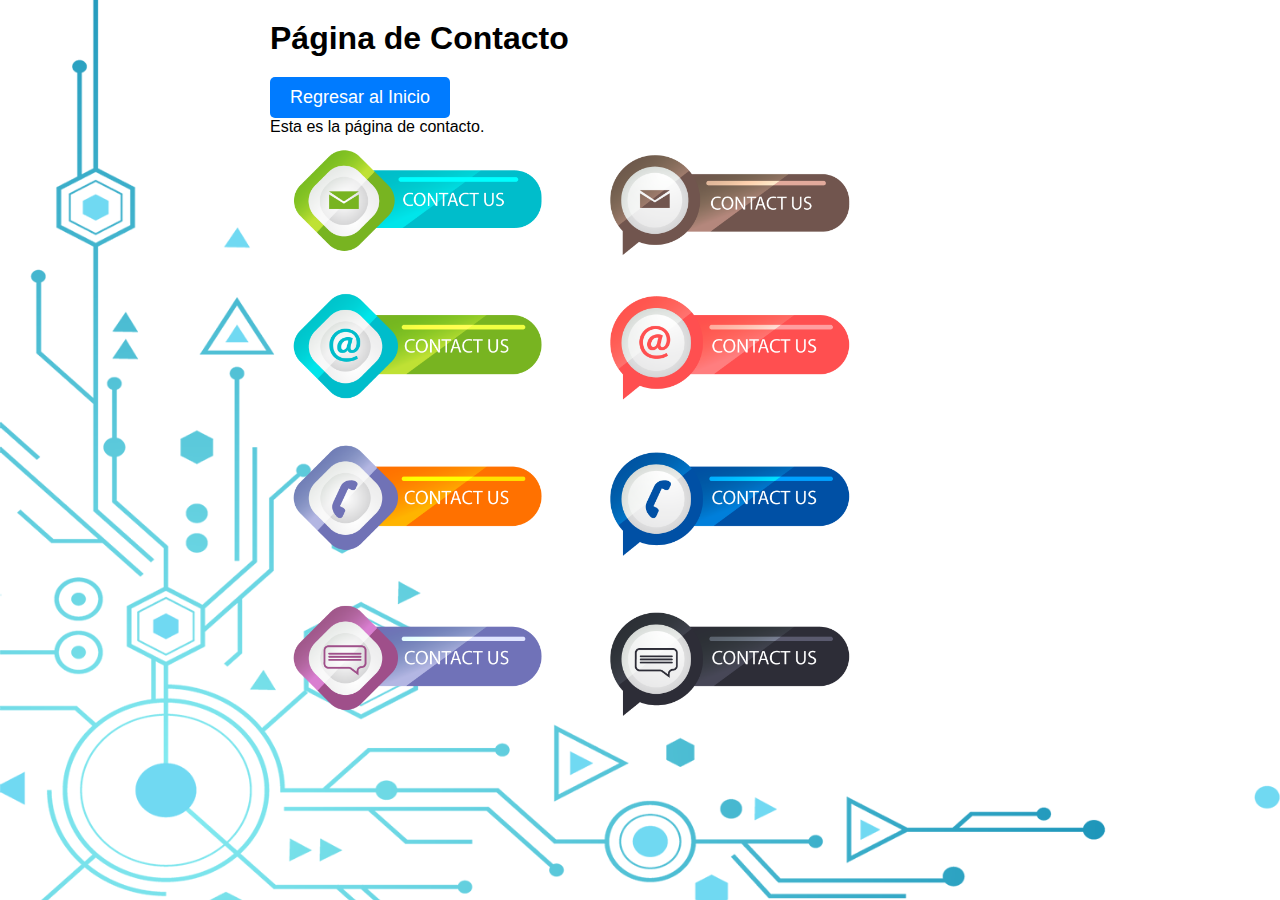
<file: menu/contacto.html>
﻿<!DOCTYPE html>
<html lang="es">
<head>
    <meta charset="UTF-8">
    <meta name="viewport" content="width=device-width, initial-scale=1.0">
    <title>Contacto</title>

    <link rel="stylesheet" href="../css/estilos.css">
</head>
<body>
    <div class="content">
        <h1>Página de Contacto</h1>
        <!-- Botón de regreso a la página principal -->
        <a href="../index.html" class="button-back">Regresar al Inicio</a>
        <p>Esta es la página de contacto.</p>
        <!-- Imagen específica para la página de inicio -->
        <img src="../img/contacto1.png" alt="Imagen de Contacto" style="width:100%; max-width:600px;">
    </div>
</body>
</html>
</file>
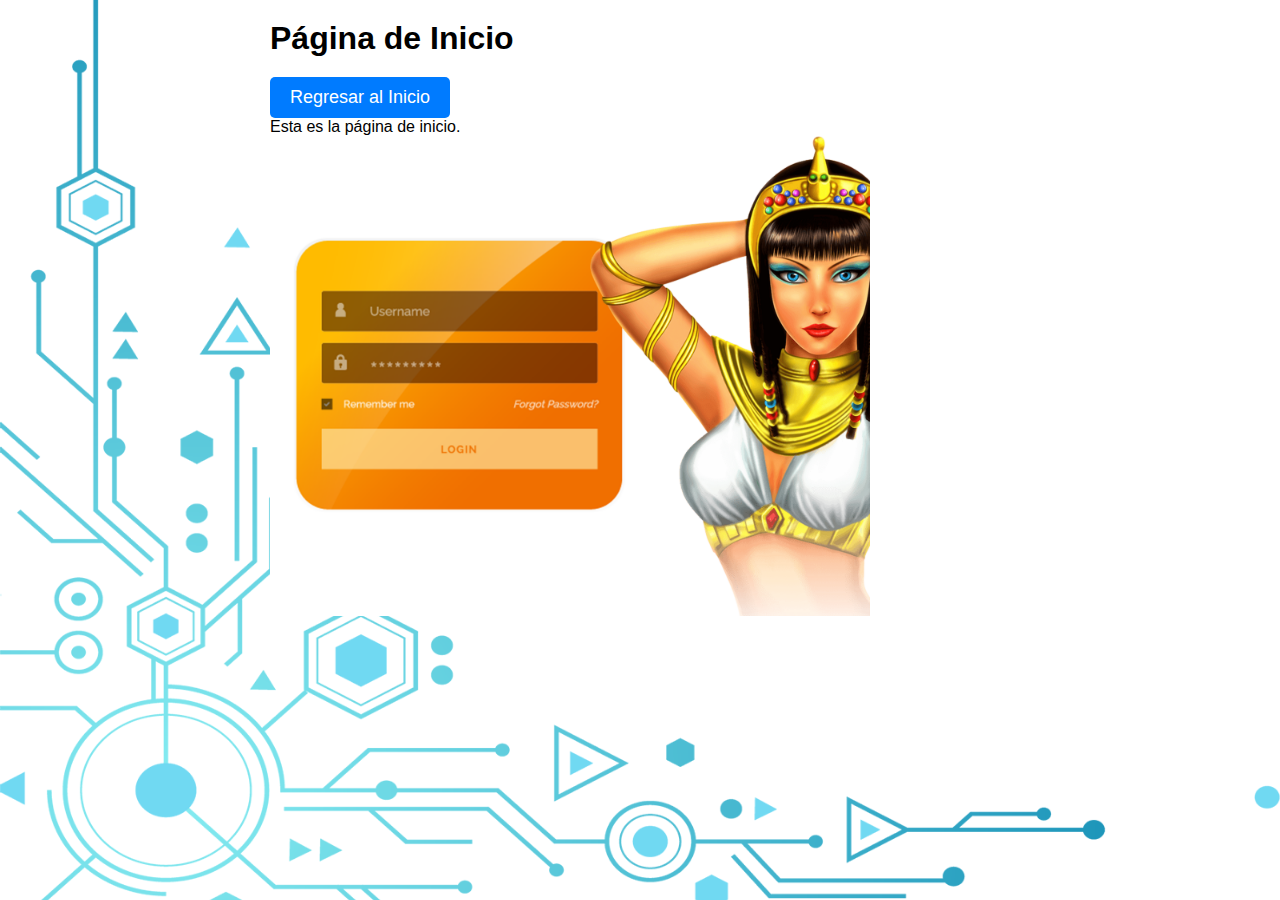
<file: menu/inicio.html>
﻿<!DOCTYPE html>
<html lang="es">
<head>
    <meta charset="UTF-8">
    <meta name="viewport" content="width=device-width, initial-scale=1.0">
    <title>Inicio</title>

    <link rel="stylesheet" href="../css/estilos.css">
</head>
<body>
    <div class="content">
        <h1>Página de Inicio</h1>
        <!-- Botón de regreso a la página principal -->
        <a href="../index.html" class="button-back">Regresar al Inicio</a>
        <p>Esta es la página de inicio.</p>

        <!-- Imagen específica para la página de inicio -->
        <img src="../img/login.png" alt="Imagen de Inicio" style="width:100%; max-width:600px;">
    </div>
</body>
</html>
</file>
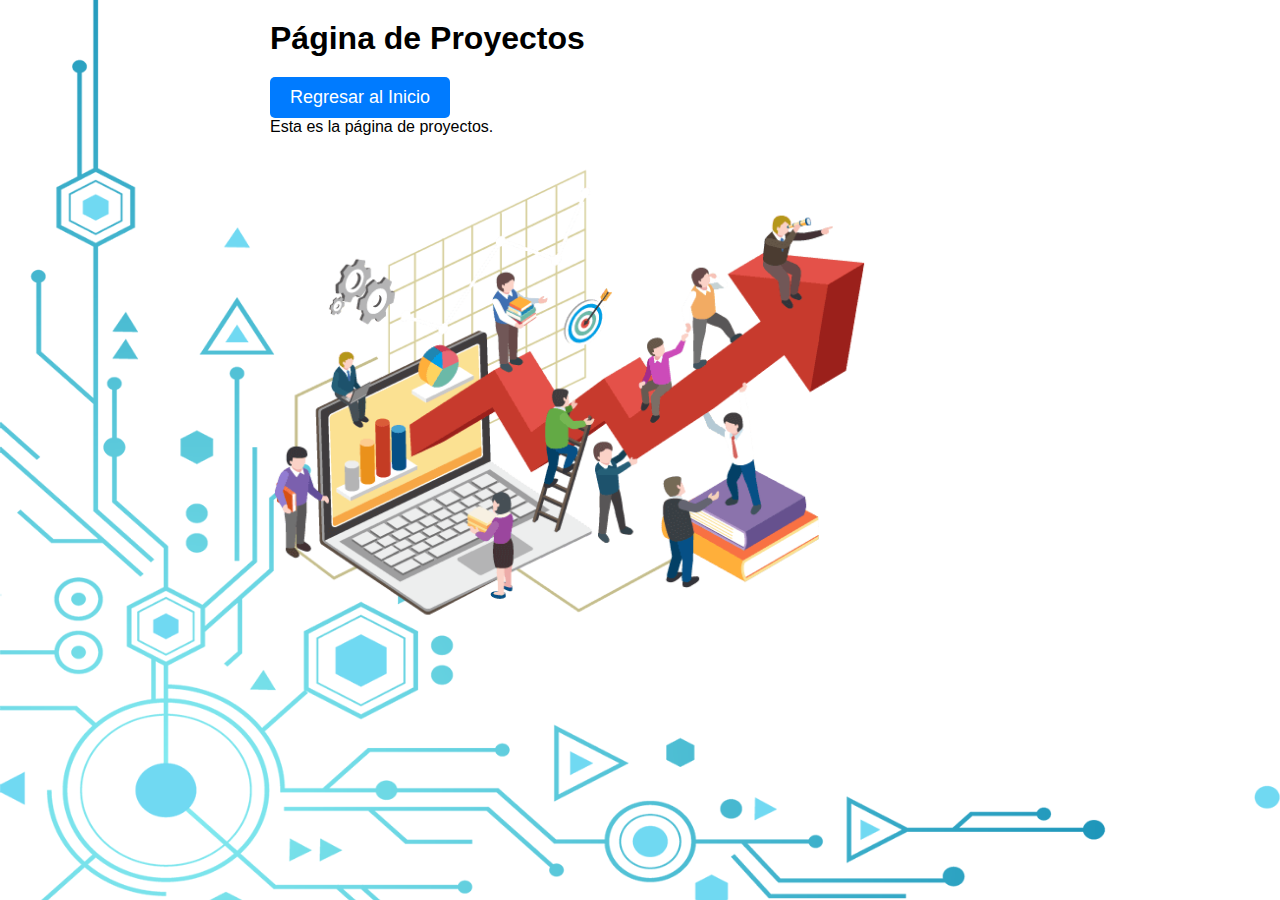
<file: menu/proyectos.html>
﻿<!DOCTYPE html>
<html lang="es">
<head>
    <meta charset="UTF-8">
    <meta name="viewport" content="width=device-width, initial-scale=1.0">
    <title>Proyectos</title>

    <link rel="stylesheet" href="../css/estilos.css">
</head>
<body>
    <div class="content">
        <h1>Página de Proyectos</h1>
        <!-- Botón de regreso a la página principal -->
        <a href="../index.html" class="button-back">Regresar al Inicio</a>
        <p>Esta es la página de proyectos.</p>
        <img src="../img/proyectos.png" alt="Imagen de Proyectos" style="width:100%; max-width:600px;">
  </div>

</body>
</html>
</file>
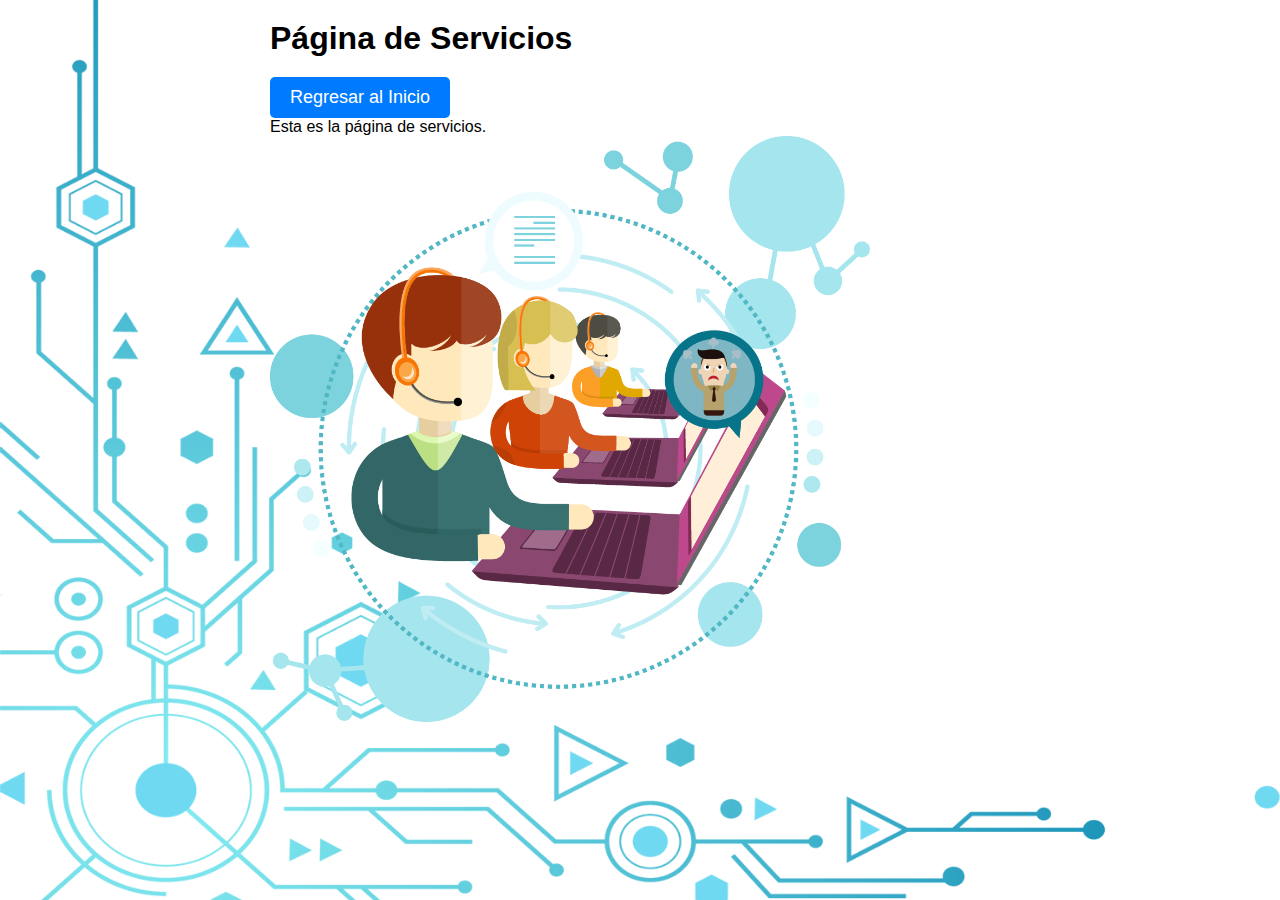
<file: menu/servicios.html>
﻿<!DOCTYPE html>
<html lang="es">
<head>
    <meta charset="UTF-8">
    <meta name="viewport" content="width=device-width, initial-scale=1.0">
    <title>Servicios</title>
    <link rel="stylesheet" href="../css/estilos.css">
</head>
<body>
    <div class="content">
        <h1>Página de Servicios</h1>
        <!-- Botón de regreso a la página principal -->
        <a href="../index.html" class="button-back">Regresar al Inicio</a>
        <p>Esta es la página de servicios.</p>
        <!-- Imagen específica para la página de inicio -->
        <img src="../img/servicios.png" alt="Imagen de Servicios" style="width:100%; max-width:600px;">
    </div>
</body>
</html>
</file>
<file: css/estilos.css>
﻿* {
    margin: 0;
    padding: 0;
    box-sizing: border-box;
    font-family: Arial, sans-serif;
}

body {
    display: flex;
    min-height: 100vh;
    background: url('../img/index.png') no-repeat center center fixed;
    /* background-color: #f4f4f4; */
    background-size: cover;
}

header {
    position: fixed;
    top: 0;
    left: 0;
    width: 100%;
    height: 50px;
    background-color: rgba(0, 77, 102, 0.9);
    display: flex;
    align-items: center;
    justify-content: flex-start;
    z-index: 1000;
}

.menu-toggle {
    margin-left: 15px;
    font-size: 24px;
    color: white;
    cursor: pointer;
}

.sidebar {
    width: 250px;
    background-color: #004d66;
    padding-top: 60px;
    color: white;
    position: fixed;
    left: -250px;
    top: 0;
    height: 100%;
    transition: left 0.3s ease;
}

    .sidebar.active {
        left: 0;
    }

    .sidebar h2 {
        text-align: center;
        margin-bottom: 30px;
    }

    .sidebar ul {
        list-style-type: none;
        padding: 0;
    }

        .sidebar ul li {
            margin-bottom: 20px;
        }

            .sidebar ul li a {
                color: white;
                text-decoration: none;
                font-size: 18px;
                display: block;
                padding: 10px 20px;
                transition: 0.3s;
            }

                .sidebar ul li a i {
                    margin-right: 15px;
                }

                .sidebar ul li a:hover {
                    background-color: #007bff;
                    border-radius: 5px;
                }

.content {
    margin-left: 250px;
    padding: 20px;
    width: 100%;
}

@media (max-width: 768px) {
    .content {
        margin-left: 0;
    }
}

.button-back {
    margin-top: 20px;
    padding: 10px 20px;
    background-color: #007bff;
    color: white;
    text-decoration: none;
    border-radius: 5px;
    font-size: 18px;
    display: inline-block;
    transition: background-color 0.3s;
}

    .button-back:hover {
        background-color: #0056b3;
    }
</file>
